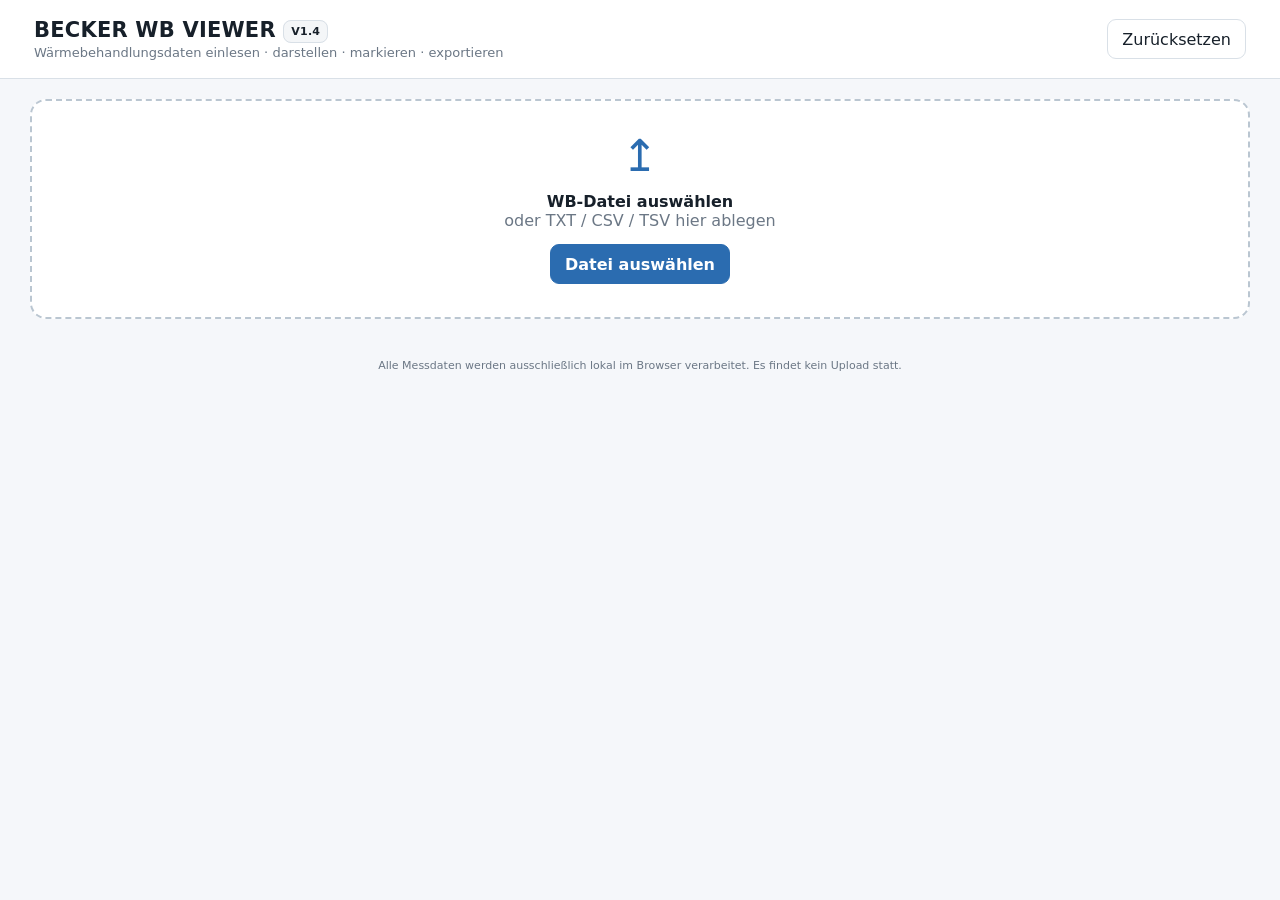
<file: index.html>
<!doctype html>
<html lang="de">
<head>
<meta charset="utf-8">
<meta name="viewport" content="width=device-width, initial-scale=1, viewport-fit=cover">
<meta name="theme-color" content="#f5f7fa">
<title>Becker WB Viewer V1.4</title>
<style>
:root{
  --bg:#f5f7fa;--panel:#fff;--text:#17202a;--muted:#6b7785;--border:#d9e0e7;
  --accent:#2b6cb0;--accent-soft:#eaf2fb;--ok:#227a4b;--warn:#9a6700;--danger:#b8323c;
  --shadow:0 1px 3px rgba(20,30,45,.06)
}
*{box-sizing:border-box}
html,body{margin:0;min-height:100%;font-family:Inter,"Segoe UI",system-ui,-apple-system,sans-serif;color:var(--text);background:var(--bg)}
button,input,select{font:inherit}
button{min-height:40px;padding:8px 14px;border:1px solid var(--border);border-radius:9px;background:#fff;color:var(--text);cursor:pointer}
button:hover{border-color:#aeb9c4}
button.active-pick{background:var(--accent-soft);border-color:var(--accent);color:#174d83;font-weight:700}
.primary{background:var(--accent);border-color:var(--accent);color:white;font-weight:650}
.ghost{background:transparent}
.topbar{display:flex;gap:20px;align-items:center;justify-content:space-between;padding:18px clamp(16px,3vw,34px);background:var(--panel);border-bottom:1px solid var(--border)}
h1{font-size:21px;margin:0 0 3px;letter-spacing:.01em}
h1 span{font-size:11px;padding:4px 7px;border:1px solid var(--border);border-radius:8px;vertical-align:middle;background:#f4f6f8}
h1+p{margin:0;color:var(--muted);font-size:13px}
main{width:min(1500px,100%);margin:0 auto;padding:20px clamp(14px,3vw,30px) 28px}
.dropzone{min-height:220px;border:2px dashed #bac6d1;border-radius:16px;background:var(--panel);display:flex;flex-direction:column;align-items:center;justify-content:center;gap:14px;text-align:center;padding:26px;outline:none}
.dropzone.drag{border-color:var(--accent);background:var(--accent-soft)}
.dropzone span{color:var(--muted)}
.drop-icon{font-size:44px;line-height:1;color:var(--accent)}
.hidden{display:none!important}
.filebar{display:flex;align-items:center;justify-content:space-between;gap:20px;margin-bottom:12px}
.muted{color:var(--muted);font-size:12px}
.card{background:var(--panel);border:1px solid var(--border);border-radius:13px;box-shadow:var(--shadow)}
.setup-grid{display:grid;grid-template-columns:1.1fr 1fr;gap:12px}
.panel{padding:14px 16px}
.panel-head{margin-bottom:12px}
.panel-head h2,.chart-head h2{font-size:15px;margin:0 0 3px}
.panel-head p{font-size:12px;color:var(--muted);margin:0}
.inline-head{display:flex;align-items:flex-start;justify-content:space-between;gap:12px}
.channel-list{display:grid;grid-template-columns:repeat(2,minmax(0,1fr));gap:8px}
.channel-row{display:grid;grid-template-columns:auto 62px minmax(100px,1fr);align-items:center;gap:8px;padding:7px 8px;border:1px solid #e8edf1;border-radius:9px;background:#fbfcfd}
.channel-row .raw{font-size:12px;font-weight:700;color:#52606d}
.channel-row input[type=text]{width:100%;height:36px;border:1px solid var(--border);border-radius:8px;padding:7px 9px;background:#fff}
.form-grid{display:grid;grid-template-columns:repeat(2,minmax(0,1fr));gap:10px 12px}
.form-grid label,.hold-controls label{display:flex;flex-direction:column;gap:5px;font-size:12px;font-weight:650;color:#44505c;min-width:0}
.form-grid .full{grid-column:1/-1;flex-direction:row;align-items:center}
input[type=number],input[type=text],select{height:40px;border:1px solid var(--border);border-radius:8px;padding:7px 9px;background:#fff;color:var(--text);min-width:0}
input[type=checkbox]{width:18px;height:18px;accent-color:var(--accent)}
.checkline{display:flex!important;flex-direction:row!important;gap:7px;align-items:center!important;font-weight:500!important}
.input-unit{display:grid;grid-template-columns:1fr auto;align-items:center;gap:7px}
.input-unit b{font-size:12px;font-weight:600;color:var(--muted)}
.band-panel,.hold-panel{margin-top:12px}
.bands{display:flex;flex-direction:column;gap:7px}
.band-row{display:grid;grid-template-columns:auto minmax(140px,1.25fr) minmax(110px,.75fr) minmax(100px,.65fr) auto;align-items:end;gap:8px;padding:8px;border:1px solid #e8edf1;border-radius:9px;background:#fbfcfd}
.band-row label{display:flex;flex-direction:column;gap:4px;font-size:11px;color:var(--muted)}
.band-row .band-visible{align-self:center}
.band-row .remove-band{min-width:40px;padding:7px 10px;color:var(--danger)}
.hold-controls{display:grid;grid-template-columns:auto 135px 135px minmax(320px,1fr);gap:10px 12px;align-items:end}
.hold-actions{display:flex;gap:7px;flex-wrap:wrap;justify-content:flex-end}
.pick-hint{margin-top:10px;padding:9px 11px;border-radius:8px;background:var(--accent-soft);color:#174d83;font-size:12px;border:1px solid #bdd3ea}
.stats{display:grid;grid-template-columns:repeat(6,minmax(0,1fr));gap:10px;margin:12px 0}
.stat{background:var(--panel);border:1px solid var(--border);border-radius:11px;padding:10px 12px}
.stat .k{font-size:11px;color:var(--muted);margin-bottom:3px}
.stat .v{font-size:17px;font-weight:700}
.chart-card{padding:15px}
.chart-head{display:flex;gap:15px;justify-content:space-between;align-items:flex-start;margin-bottom:8px}
.actions{display:flex;gap:7px;flex-wrap:wrap;justify-content:flex-end}
.chart-wrap{position:relative;width:100%;height:520px;min-height:320px;background:#fff;border:1px solid #edf0f3;border-radius:9px;overflow:hidden}
.chart-wrap.pick-mode{cursor:crosshair;outline:2px solid #b8d4ef;outline-offset:-2px}
#chart{width:100%;height:100%;touch-action:pan-y}
.legend{display:flex;gap:18px;flex-wrap:wrap;justify-content:center;padding:10px 0 0;font-size:12px}
.legend-item{display:flex;align-items:center;gap:6px}
.swatch{width:18px;height:3px;border-radius:2px}
.band-swatch{width:18px;height:8px;border-radius:2px;border:1px solid rgba(0,0,0,.08)}
.tooltip{position:absolute;pointer-events:none;z-index:5;background:rgba(24,31,38,.94);color:#fff;padding:8px 10px;border-radius:8px;font-size:12px;line-height:1.45;box-shadow:0 5px 18px rgba(0,0,0,.18);max-width:280px}
.notice{margin-top:10px;padding:10px 12px;border:1px solid #e6c36a;border-radius:9px;background:#fff7df;color:#745300;font-size:13px}
footer{text-align:center;color:var(--muted);font-size:11px;padding:12px 20px 22px}
@media(max-width:1000px){
  .setup-grid{grid-template-columns:1fr}
  .stats{grid-template-columns:repeat(3,minmax(0,1fr))}
  .hold-controls{grid-template-columns:1fr 1fr 1fr}
  .hold-actions{grid-column:1/-1;justify-content:flex-start}
}
@media(max-width:760px){
  .band-row{grid-template-columns:auto 1fr 1fr}
  .band-row label:nth-of-type(1){grid-column:2/-1}
  .band-row .remove-band{grid-column:3}
  .channel-list{grid-template-columns:1fr}
  .chart-wrap{height:430px}
  .filebar,.chart-head{align-items:stretch;flex-direction:column}
  .actions{justify-content:flex-start}
}
@media(max-width:560px){
  .topbar{align-items:flex-start}.topbar .ghost{display:none}
  main{padding-top:12px}
  .form-grid{grid-template-columns:1fr}
  .stats{grid-template-columns:1fr 1fr}
  .hold-controls{grid-template-columns:1fr 1fr}
  .hold-controls>.checkline,.hold-actions{grid-column:1/-1}
  .chart-wrap{height:360px}
  .actions button{flex:1 1 42%}
}
@media print{
  .topbar button,.dropzone,.setup-grid,.band-panel,.hold-panel,.actions,.filebar button,footer,.notice{display:none!important}
  body{background:#fff}.topbar{border:0;padding:0 0 10px}.topbar h1{font-size:18px}
  main{padding:0;max-width:none}.card{border:0;box-shadow:none}.chart-card{padding:0}
  .chart-wrap{height:620px;border:0}.stats{margin:8px 0}.stat{border:1px solid #ddd}.legend{padding-top:6px}
}

</style>
</head>
<body>

  <header class="topbar">
    <div>
      <h1>BECKER WB VIEWER <span>V1.4</span></h1>
      <p>Wärmebehandlungsdaten einlesen · darstellen · markieren · exportieren</p>
    </div>
    <button id="resetBtn" class="ghost" type="button">Zurücksetzen</button>
  </header>

  <main>
    <section id="dropZone" class="dropzone" tabindex="0" aria-label="Wärmebehandlungsdatei auswählen oder hier ablegen">
      <input id="fileInput" type="file" accept=".txt,.csv,.tsv,text/plain,text/csv" hidden>
      <div class="drop-icon">↥</div>
      <div><strong>WB-Datei auswählen</strong><br><span>oder TXT / CSV / TSV hier ablegen</span></div>
      <button id="pickBtn" type="button" class="primary">Datei auswählen</button>
    </section>

    <section id="workspace" class="hidden">
      <div class="filebar">
        <div><strong id="fileName">–</strong><div id="fileMeta" class="muted">–</div></div>
        <button id="changeBtn" type="button" class="ghost">Andere Datei</button>
      </div>

      <section class="setup-grid">
        <div class="card panel">
          <div class="panel-head">
            <div>
              <h2>Kanäle</h2>
              <p>Messkanäle ein-/ausblenden und frei benennen.</p>
            </div>
          </div>
          <div id="channelChecks" class="channel-list"></div>
        </div>

        <div class="card panel">
          <div class="panel-head">
            <div>
              <h2>Diagramm</h2>
              <p>Startpunkt, Zeitachse und Y-Skalierung.</p>
            </div>
          </div>
          <div class="form-grid">
            <label class="checkline full"><input id="startEnabled" type="checkbox"> Diagramm ab Starttemperatur</label>
            <label><span>Starttemperatur</span><div class="input-unit"><input id="startTemp" type="number" step="0.1" value="400"><b>°C</b></div></label>
            <label><span>Zeitachse</span><select id="timeUnit"><option value="min">Minuten</option><option value="h">Stunden</option></select></label>
            <label><span>Y-Min optional</span><input id="yMin" type="number" step="0.1" placeholder="Automatisch"></label>
            <label><span>Y-Max optional</span><input id="yMax" type="number" step="0.1" placeholder="Automatisch"></label>
          </div>
        </div>
      </section>

      <section class="card panel band-panel">
        <div class="panel-head inline-head">
          <div>
            <h2>Solltemperaturbereiche</h2>
            <p>Sollwert ± Toleranz wird als farbiges Band im Diagramm dargestellt.</p>
          </div>
          <button id="addBandBtn" type="button">+ Bereich</button>
        </div>
        <div id="bands" class="bands"></div>
      </section>

      <section class="card panel hold-panel">
        <div class="panel-head">
          <div>
            <h2>Haltezeit markieren</h2>
            <p>Zeiten beziehen sich auf die aktuell dargestellte Zeitachse nach einem optionalen Starttemperatur-Schnitt.</p>
          </div>
        </div>
        <div class="hold-controls">
          <label class="checkline"><input id="holdEnabled" type="checkbox"> Haltebereich anzeigen</label>
          <label><span>Start [min]</span><input id="holdStart" type="number" min="0" step="0.1" placeholder="z. B. 45"></label>
          <label><span>Ende [min]</span><input id="holdEnd" type="number" min="0" step="0.1" placeholder="z. B. 165"></label>
          <div class="hold-actions">
            <button id="pickHoldStart" type="button">Start im Diagramm setzen</button>
            <button id="pickHoldEnd" type="button">Ende im Diagramm setzen</button>
            <button id="clearHold" type="button" class="ghost">Löschen</button>
          </div>
        </div>
        <div id="pickHint" class="pick-hint hidden" role="status"></div>
      </section>

      <div id="stats" class="stats"></div>

      <section class="chart-card card">
        <div class="chart-head">
          <div><h2>Temperaturverlauf</h2><div id="rangeInfo" class="muted"></div></div>
          <div class="actions">
            <button id="pngBtn" type="button">PNG</button>
            <button id="svgBtn" type="button">SVG</button>
            <button id="csvBtn" type="button">CSV</button>
            <button id="printBtn" type="button">Drucken / PDF</button>
          </div>
        </div>
        <div id="chartWrap" class="chart-wrap">
          <svg id="chart" role="img" aria-label="Temperaturverlauf"></svg>
          <div id="tooltip" class="tooltip hidden"></div>
        </div>
        <div id="legend" class="legend"></div>
      </section>

      <div id="notice" class="notice hidden" role="status"></div>
    </section>
  </main>

  <footer>Alle Messdaten werden ausschließlich lokal im Browser verarbeitet. Es findet kein Upload statt.</footer>

<script>
(function(root){
  'use strict';

  function cleanText(text){
    return String(text || '').replace(/^\uFEFF/, '').replace(/\r\n?/g, '\n');
  }

  function decodeArrayBuffer(buffer){
    const bytes = new Uint8Array(buffer);
    if (bytes.length >= 2 && bytes[0] === 0xFF && bytes[1] === 0xFE) return new TextDecoder('utf-16le').decode(bytes);
    if (bytes.length >= 2 && bytes[0] === 0xFE && bytes[1] === 0xFF) return new TextDecoder('utf-16be').decode(bytes);
    const sample = bytes.slice(0, Math.min(bytes.length, 3000));
    let evenNull=0, oddNull=0;
    for(let i=0;i<sample.length;i++) if(sample[i]===0) (i%2?oddNull++:evenNull++);
    if(oddNull > sample.length*0.12) return new TextDecoder('utf-16le').decode(bytes);
    if(evenNull > sample.length*0.12) return new TextDecoder('utf-16be').decode(bytes);
    return new TextDecoder('utf-8').decode(bytes);
  }

  function num(v){
    if(v === null || v === undefined) return null;
    let s = String(v).trim().replace(/\s/g,'');
    if(!s || /^[-–—]$/.test(s)) return null;
    if(s.includes(',') && !s.includes('.')) s=s.replace(',','.');
    else if(s.includes(',') && s.includes('.')) {
      if(s.lastIndexOf(',') > s.lastIndexOf('.')) s=s.replace(/\./g,'').replace(',','.');
      else s=s.replace(/,/g,'');
    }
    const n=Number(s);
    return Number.isFinite(n)?n:null;
  }

  function normHeader(v){
    return String(v||'').trim().toLowerCase()
      .replace(/[°º]/g,'').replace(/[ä]/g,'a').replace(/[ö]/g,'o').replace(/[ü]/g,'u')
      .replace(/[^a-z0-9]+/g,'');
  }

  function parseDateTime(dateText, timeText){
    let d=String(dateText||'').trim(), t=String(timeText||'').trim().replace(',','.');
    let m=d.match(/^(\d{4})-(\d{1,2})-(\d{1,2})$/);
    if(!m) {
      const g=d.match(/^(\d{1,2})[.\/-](\d{1,2})[.\/-](\d{2,4})$/);
      if(g){ let y=Number(g[3]); if(y<100)y+=2000; m=[g[0],String(y),g[2],g[1]]; }
    }
    const tm=t.match(/^(\d{1,2}):(\d{2})(?::(\d{2})(?:\.(\d+))?)?$/);
    if(!m || !tm) return null;
    const ms = tm[4] ? Math.round(Number('0.'+tm[4])*1000) : 0;
    return new Date(Number(m[1]), Number(m[2])-1, Number(m[3]), Number(tm[1]), Number(tm[2]), Number(tm[3]||0), ms).getTime();
  }

  function fmtTimestamp(ms){
    if(!Number.isFinite(ms)) return '';
    const d=new Date(ms), p=n=>String(n).padStart(2,'0');
    return `${d.getFullYear()}-${p(d.getMonth()+1)}-${p(d.getDate())} ${p(d.getHours())}:${p(d.getMinutes())}:${p(d.getSeconds())}`;
  }

  function finalize(rawRows, channels, meta){
    const rows=[];
    let t0=null;
    for(const r of rawRows){
      let elapsed = Number.isFinite(r.elapsedMin) ? r.elapsedMin : null;
      if(Number.isFinite(r.timeMs)) {
        if(t0===null)t0=r.timeMs;
        elapsed=(r.timeMs-t0)/60000;
      }
      if(!Number.isFinite(elapsed)) continue;
      const out={elapsedMin:elapsed, timestamp:Number.isFinite(r.timeMs)?fmtTimestamp(r.timeMs):(r.timestamp||'')};
      let any=false;
      for(const ch of channels){ const v=num(r[ch]); out[ch]=v; if(v!==null)any=true; }
      if(any) rows.push(out);
    }
    rows.sort((a,b)=>a.elapsedMin-b.elapsedMin);
    if(!rows.length) throw new Error('Keine gültigen Wärmebehandlungs-Messwerte gefunden.');
    const e0=rows[0].elapsedMin;
    rows.forEach(r=>r.elapsedMin-=e0);
    const present=channels.filter(ch=>rows.some(r=>Number.isFinite(r[ch])));
    if(!present.length) throw new Error('Keine Messkanäle mit numerischen Werten gefunden.');
    return {rows, channels:present, meta:Object.assign({points:rows.length},meta||{})};
  }

  function parseMNAT(text){
    const lines=cleanText(text).split('\n');
    let hi=-1;
    for(let i=0;i<Math.min(lines.length,120);i++){
      const s=lines[i]||'';
      if(/MN\/AT/i.test(s) && /\bdate\b/i.test(s) && /\btime\b/i.test(s) &&
         /\b1ch\b/i.test(s) && /\b2ch\b/i.test(s) &&
         /\b3ch\b/i.test(s) && /\b4ch\b/i.test(s)){
        hi=i; break;
      }
    }
    if(hi<0)return null;

    const raw=[]; let skipped=0, interval='', unit='', fixedWidthRows=0, tokenRows=0;
    const dateRe=/^(?:\d{4}-\d{1,2}-\d{1,2}|\d{1,2}[.\/-]\d{1,2}[.\/-]\d{2,4})$/;
    const timeRe=/^\d{1,2}:\d{2}:\d{2}(?:[.,]\d+)?$/;

    for(let i=hi+1;i<lines.length;i++){
      const line=lines[i];
      if(!line || !line.trim())continue;

      let date='',time='',intv='',c1='',c2='',c3='',c4='',u='',recordType='';
      let parsed=false;

      // Standardformat des MN/AT-Loggers: Die komplette Zeile hat feste
      // Positionen. Dadurch bleiben leere CH2/CH3/CH4-Felder erhalten.
      // Das funktioniert für 1, 2, 3 oder 4 tatsächlich belegte Kanäle.
      if(line.length>=63){
        recordType=line.slice(0,4).trim();
        date=line.slice(4,14).trim();
        time=line.slice(15,23).trim();
        intv=line.slice(24,30).trim();
        c1=line.slice(30,38).trim();
        c2=line.slice(38,46).trim();
        c3=line.slice(46,54).trim();
        c4=line.slice(54,62).trim();
        u=line.slice(62).trim();
        if(/^(?:AT|MN)$/i.test(recordType) && dateRe.test(date) && timeRe.test(time)){
          parsed=true; fixedWidthRows++;
        }
      }

      // Fallback für ältere/kompaktere Exporte, in denen alle vier Kanäle
      // als echte Whitespace-Tokens vorhanden sind.
      if(!parsed){
        const parts=line.trim().split(/\s+/);
        if(parts.length===9 && /^(?:AT|MN)$/i.test(parts[0]) && dateRe.test(parts[1]) && timeRe.test(parts[2])){
          [recordType,date,time,intv,c1,c2,c3,c4,u]=parts;
          parsed=true; tokenRows++;
        }
      }

      if(!parsed){skipped++;continue;}
      const ms=parseDateTime(date,time);
      if(!Number.isFinite(ms)){skipped++;continue;}

      raw.push({timeMs:ms,CH1:c1,CH2:c2,CH3:c3,CH4:c4});
      if(!interval && intv)interval=intv;
      if(!unit && u)unit=u;
    }

    if(!raw.length)
      throw new Error('MN/AT-Loggerformat erkannt, aber keine gültigen Messzeilen gefunden.');

    return finalize(raw,['CH1','CH2','CH3','CH4'],{
      format:'MN/AT Logger TXT',interval,unit,skippedRows:skipped,
      parser:fixedWidthRows?'Festbreite':'Whitespace',fixedWidthRows,tokenRows
    });
  }

  function splitCSV(line, sep){
    const out=[]; let s='', q=false;
    for(let i=0;i<line.length;i++){
      const c=line[i];
      if(c==='"'){
        if(q && line[i+1]==='"'){s+='"';i++;} else q=!q;
      } else if(c===sep && !q){out.push(s.trim());s='';} else s+=c;
    }
    out.push(s.trim()); return out;
  }

  function detectDelimiter(lines){
    const candidates=['\t',';',',']; let best=null;
    for(const sep of candidates){
      const counts=lines.slice(0,30).map(l=>splitCSV(l,sep).length).filter(n=>n>1);
      if(!counts.length)continue;
      const freq={}; counts.forEach(n=>freq[n]=(freq[n]||0)+1);
      const mode=Object.entries(freq).sort((a,b)=>b[1]-a[1])[0];
      const score=Number(mode[1])*Number(mode[0]);
      if(!best || score>best.score)best={sep,cols:Number(mode[0]),score};
    }
    return best;
  }

  function channelFromHeader(h){
    const n=normHeader(h); let m=n.match(/^(?:ch|channel|kanal)([1-9]\d*)$/); if(m)return 'CH'+m[1];
    m=n.match(/^([1-9]\d*)ch$/); if(m)return 'CH'+m[1];
    return null;
  }

  function parseDelimited(text){
    const lines=cleanText(text).split('\n').filter(x=>x.trim());
    if(lines.length<2)throw new Error('Zu wenig Datenzeilen.');
    const det=detectDelimiter(lines);
    if(!det)throw new Error('Dateiformat nicht erkannt. Unterstützt werden TXT, CSV und TSV.');
    let headerIndex=0;
    for(let i=0;i<Math.min(lines.length,40);i++){
      const hs=splitCSV(lines[i],det.sep);
      const chs=hs.map(channelFromHeader).filter(Boolean);
      if(chs.length){headerIndex=i;break;}
    }
    const headers=splitCSV(lines[headerIndex],det.sep);
    const normalized=headers.map(normHeader);
    const channelCols=[];
    headers.forEach((h,i)=>{const ch=channelFromHeader(h); if(ch)channelCols.push([i,ch]);});
    if(!channelCols.length)throw new Error('Keine Kanalspalten erkannt (z. B. CH1, CH2 oder 1ch, 2ch).');

    const find=(tests)=>normalized.findIndex(h=>tests.some(t=>typeof t==='string'?h===t:t.test(h)));
    const dateI=find(['date','datum']);
    const timeI=find(['time','uhrzeit']);
    const tsI=find(['timestamp','datetime','zeitstempel']);
    const elapsedMinI=find(['elapsedmin','elapsedminutes','zeitmin','minuten','minutes']);
    const elapsedSecI=find(['elapsedsec','elapsedseconds','zeitsec','sekunden','seconds']);
    const elapsedHourI=find(['elapsedh','elapsedhours','zeith','stunden','hours']);
    const genericTimeI=find([/^time(min|minutes)?$/, /^zeit(min|minutes)?$/]);

    const raw=[]; let skipped=0;
    for(let li=headerIndex+1;li<lines.length;li++){
      const p=splitCSV(lines[li],det.sep);
      if(p.length<Math.max(...channelCols.map(x=>x[0]))+1){skipped++;continue;}
      const r={};
      let ms=null, elapsed=null;
      if(dateI>=0 && timeI>=0)ms=parseDateTime(p[dateI],p[timeI]);
      else if(tsI>=0){
        const v=String(p[tsI]||'').trim();
        const parts=v.split(/[ T]/); if(parts.length>=2)ms=parseDateTime(parts[0],parts[1]);
      }
      if(elapsedMinI>=0)elapsed=num(p[elapsedMinI]);
      else if(elapsedSecI>=0){const v=num(p[elapsedSecI]); elapsed=v===null?null:v/60;}
      else if(elapsedHourI>=0){const v=num(p[elapsedHourI]); elapsed=v===null?null:v*60;}
      else if(genericTimeI>=0 && !Number.isFinite(ms))elapsed=num(p[genericTimeI]);
      if(!Number.isFinite(ms) && !Number.isFinite(elapsed)){
        // Fallback: row number as sample index if an interval can be inferred later is unsafe; skip.
        skipped++;continue;
      }
      if(Number.isFinite(ms))r.timeMs=ms; else r.elapsedMin=elapsed;
      for(const [idx,ch] of channelCols)r[ch]=p[idx];
      raw.push(r);
    }
    if(!raw.length)throw new Error('Keine gültigen Messzeilen mit Zeitinformation gefunden.');
    const sepName=det.sep==='\t'?'Tab':det.sep===';'?'Semikolon':'Komma';
    return finalize(raw,[...new Set(channelCols.map(x=>x[1]))],{format:`Texttabelle (${sepName})`,separator:sepName,skippedRows:skipped});
  }

  function parseText(text, filename){
    const cleaned=cleanText(text);
    return parseMNAT(cleaned) || parseDelimited(cleaned);
  }

  function minMaxDownsample(rows, channels, maxPoints){
    maxPoints=Math.max(200, Number(maxPoints)||1800);
    if(rows.length<=maxPoints)return rows.slice();
    const bucket=Math.max(1,Math.ceil(rows.length/Math.max(1,Math.floor(maxPoints/(channels.length*2+2)))));
    const keep=new Set([0,rows.length-1]);
    for(let start=0;start<rows.length;start+=bucket){
      const end=Math.min(rows.length,start+bucket); keep.add(start); keep.add(end-1);
      for(const ch of channels){
        let minI=-1,maxI=-1,min=Infinity,max=-Infinity;
        for(let i=start;i<end;i++){
          const v=rows[i][ch]; if(!Number.isFinite(v))continue;
          if(v<min){min=v;minI=i;} if(v>max){max=v;maxI=i;}
        }
        if(minI>=0)keep.add(minI); if(maxI>=0)keep.add(maxI);
      }
    }
    return [...keep].sort((a,b)=>a-b).map(i=>rows[i]);
  }
  root.WBParser={decodeArrayBuffer,parseText,parseMNAT,parseDelimited,minMaxDownsample,num};
})(typeof globalThis!=='undefined'?globalThis:window);

</script>
<script>
(function(){
'use strict';

const $=id=>document.getElementById(id);
const els={
  drop:$('dropZone'),file:$('fileInput'),pick:$('pickBtn'),workspace:$('workspace'),
  fileName:$('fileName'),fileMeta:$('fileMeta'),channelChecks:$('channelChecks'),
  startEnabled:$('startEnabled'),startTemp:$('startTemp'),timeUnit:$('timeUnit'),
  yMin:$('yMin'),yMax:$('yMax'),stats:$('stats'),chart:$('chart'),chartWrap:$('chartWrap'),
  legend:$('legend'),tooltip:$('tooltip'),rangeInfo:$('rangeInfo'),notice:$('notice'),
  bands:$('bands'),addBand:$('addBandBtn'),holdEnabled:$('holdEnabled'),
  holdStart:$('holdStart'),holdEnd:$('holdEnd'),pickHoldStart:$('pickHoldStart'),
  pickHoldEnd:$('pickHoldEnd'),clearHold:$('clearHold'),pickHint:$('pickHint')
};

const colors=['#2563eb','#16a34a','#dc2626','#9333ea','#ea580c','#0891b2','#4f46e5','#65a30d'];
const bandColors=[
  {fill:'#dbeafe',stroke:'#60a5fa'},
  {fill:'#dcfce7',stroke:'#4ade80'},
  {fill:'#fef3c7',stroke:'#fbbf24'},
  {fill:'#f3e8ff',stroke:'#c084fc'},
  {fill:'#ffe4e6',stroke:'#fb7185'}
];

let data=null,currentFile=null,renderRows=[],visibleChannels=[],pickMode=null,bandSeq=0;
let aliases={};

function showNotice(msg,kind='warn'){
  if(!msg){els.notice.classList.add('hidden');return;}
  els.notice.textContent=msg; els.notice.classList.remove('hidden');
  els.notice.style.borderColor=kind==='error'?'#e2a1a7':'#e6c36a';
  els.notice.style.background=kind==='error'?'#fff0f1':'#fff7df';
  els.notice.style.color=kind==='error'?'#8c2430':'#745300';
}
function fmt(n,d=1){return Number.isFinite(n)?n.toLocaleString('de-DE',{minimumFractionDigits:d,maximumFractionDigits:d}):'–'}
function escapeHtml(s){return String(s).replace(/[&<>"']/g,c=>({'&':'&amp;','<':'&lt;','>':'&gt;','"':'&quot;',"'":'&#39;'}[c]));}
function numValue(input){
  if(input.value.trim()==='') return null;
  const n=Number(String(input.value).replace(',','.'));
  return Number.isFinite(n)?n:null;
}
function channelLabel(ch){return (aliases[ch]||ch).trim()||ch;}

function readFileBuffer(file){
  if(file && typeof file.arrayBuffer==='function'){
    return file.arrayBuffer().catch(()=>new Promise((resolve,reject)=>{
      const fr=new FileReader();
      fr.onload=()=>resolve(fr.result);
      fr.onerror=()=>reject(fr.error||new Error('Datei konnte nicht gelesen werden.'));
      fr.readAsArrayBuffer(file);
    }));
  }
  return new Promise((resolve,reject)=>{
    const fr=new FileReader();
    fr.onload=()=>resolve(fr.result);
    fr.onerror=()=>reject(fr.error||new Error('Datei konnte nicht gelesen werden.'));
    fr.readAsArrayBuffer(file);
  });
}

async function loadFile(file){
  showNotice('');
  try{
    if(!file)throw new Error('Keine Datei ausgewählt.');
    const buffer=await readFileBuffer(file);
    if(!buffer || !buffer.byteLength)throw new Error('Die Datei ist leer oder konnte nicht gelesen werden.');

    const text=WBParser.decodeArrayBuffer(buffer);
    const parsed=WBParser.parseText(text,file.name);

    data=parsed; currentFile=file; aliases={};
    parsed.channels.forEach(ch=>aliases[ch]=ch);
    els.fileName.textContent=file.name;
    const dur=parsed.rows.length?parsed.rows[parsed.rows.length-1].elapsedMin:0;
    els.fileMeta.textContent=`${parsed.meta.format || 'Text'} · ${parsed.rows.length.toLocaleString('de-DE')} Punkte · ${fmt(dur/60,2)} h${parsed.meta.interval?' · '+parsed.meta.interval:''}${parsed.meta.unit?' · '+parsed.meta.unit:''}`;
    buildChannels();
    els.drop.classList.add('hidden'); els.workspace.classList.remove('hidden');
    render();

    const info=[];
    if(parsed.channels.length<4 && /MN\/AT/i.test(parsed.meta.format||''))
      info.push(`Aktive Kanäle: ${parsed.channels.join(', ')}.`);
    if(parsed.meta.skippedRows)
      info.push(`${parsed.meta.skippedRows} Zeile(n) wurden übersprungen.`);
    showNotice(info.join(' '));
  }catch(err){
    console.error(err);
    showNotice(`Datei konnte nicht geladen werden: ${err && err.message ? err.message : String(err)}`,'error');
  }
}

function buildChannels(){
  els.channelChecks.innerHTML='';
  data.channels.forEach(ch=>{
    const row=document.createElement('div'); row.className='channel-row';
    const check=document.createElement('input'); check.type='checkbox'; check.checked=true; check.value=ch; check.setAttribute('aria-label',`${ch} anzeigen`);
    const raw=document.createElement('span'); raw.className='raw'; raw.textContent=ch;
    const name=document.createElement('input'); name.type='text'; name.value=aliases[ch]; name.placeholder=`Name für ${ch}`; name.setAttribute('aria-label',`${ch} benennen`);
    check.addEventListener('change',render);
    name.addEventListener('input',()=>{aliases[ch]=name.value||ch;render();});
    row.append(check,raw,name); els.channelChecks.appendChild(row);
  });
}

function selectedChannels(){
  return [...els.channelChecks.querySelectorAll('.channel-row input[type=checkbox]:checked')].map(x=>x.value);
}

function addBand(config={}){
  if(els.bands.children.length>=5){showNotice('Maximal 5 Solltemperaturbereiche sind vorgesehen.');return;}
  bandSeq++;
  const row=document.createElement('div'); row.className='band-row'; row.dataset.bandId=String(bandSeq);
  row.innerHTML=`
    <input class="band-visible" type="checkbox" checked aria-label="Sollbereich anzeigen">
    <label>Name<input class="band-name" type="text" value="${escapeHtml(config.name||`Sollbereich ${bandSeq}`)}"></label>
    <label>Soll [°C]<input class="band-target" type="number" step="0.1" value="${Number.isFinite(config.target)?config.target:''}" placeholder="z. B. 520"></label>
    <label>± [°C]<input class="band-tol" type="number" min="0" step="0.1" value="${Number.isFinite(config.tol)?config.tol:''}" placeholder="z. B. 5"></label>
    <button class="remove-band ghost" type="button" aria-label="Sollbereich entfernen">×</button>`;
  row.querySelectorAll('input').forEach(inp=>inp.addEventListener(inp.type==='checkbox'?'change':'input',render));
  row.querySelector('.remove-band').addEventListener('click',()=>{row.remove();render();});
  els.bands.appendChild(row);
}

function getBands(){
  return [...els.bands.querySelectorAll('.band-row')].map((row,i)=>{
    const target=numValue(row.querySelector('.band-target'));
    const tol=numValue(row.querySelector('.band-tol'));
    return {
      visible:row.querySelector('.band-visible').checked,
      name:row.querySelector('.band-name').value.trim()||`Sollbereich ${i+1}`,
      target,tol:tol===null?null:Math.abs(tol), color:bandColors[i%bandColors.length]
    };
  }).filter(b=>b.visible && Number.isFinite(b.target) && Number.isFinite(b.tol));
}

function holdConfig(){
  const start=numValue(els.holdStart), end=numValue(els.holdEnd);
  return {
    enabled:els.holdEnabled.checked && Number.isFinite(start) && Number.isFinite(end) && end>start,
    start,end
  };
}

function viewRows(){
  if(!data)return [];
  visibleChannels=selectedChannels();
  let rows=data.rows, startIndex=0;
  if(els.startEnabled.checked && visibleChannels.length){
    const t=Number(els.startTemp.value);
    if(Number.isFinite(t)){
      const idx=rows.findIndex(r=>visibleChannels.some(ch=>Number.isFinite(r[ch])&&r[ch]>=t));
      if(idx>=0)startIndex=idx;
      else showNotice(`Die Starttemperatur ${fmt(t,1)} °C wird von den gewählten Kanälen nicht erreicht.`);
    }
  }
  const base=rows[startIndex]?.elapsedMin||0;
  return rows.slice(startIndex).map(r=>Object.assign({},r,{elapsedMin:r.elapsedMin-base}));
}

function render(){
  if(!data)return;
  showNotice('');
  const rows=viewRows(); renderRows=rows;
  renderStats(rows); renderChart(rows);
}

function renderStats(rows){
  const duration=rows.length?rows[rows.length-1].elapsedMin:0;
  const cards=[
    ['Messpunkte',rows.length.toLocaleString('de-DE')],
    ['Dauer',els.timeUnit.value==='h'?`${fmt(duration/60,2)} h`:`${fmt(duration,1)} min`]
  ];
  const hold=holdConfig();
  if(hold.enabled) cards.push(['Haltezeit',`${fmt(hold.end-hold.start,1)} min`]);
  for(const ch of visibleChannels.slice(0,3)){
    const vals=rows.map(r=>r[ch]).filter(Number.isFinite); if(!vals.length)continue;
    cards.push([channelLabel(ch),`${fmt(Math.min(...vals),1)} – ${fmt(Math.max(...vals),1)} °C`]);
  }
  els.stats.innerHTML=cards.slice(0,6).map(c=>`<div class="stat"><div class="k">${escapeHtml(c[0])}</div><div class="v">${escapeHtml(c[1])}</div></div>`).join('');
}

function niceStep(range,target=6){
  if(!(range>0))return 1;
  const rough=range/target, pow=Math.pow(10,Math.floor(Math.log10(rough))), n=rough/pow;
  return (n<1.5?1:n<3?2:n<7?5:10)*pow;
}

function renderChart(rows){
  const w=Math.max(320,els.chartWrap.clientWidth), h=Math.max(280,els.chartWrap.clientHeight), m={l:68,r:24,t:30,b:52};
  els.chart.setAttribute('viewBox',`0 0 ${w} ${h}`);

  if(!rows.length || !visibleChannels.length){
    els.chart.innerHTML='<text x="50%" y="50%" text-anchor="middle" fill="#6b7785">Bitte mindestens einen Kanal auswählen.</text>';
    els.legend.innerHTML=''; return;
  }

  const ds=WBParser.minMaxDownsample(rows,visibleChannels,2200);
  const unit=els.timeUnit.value, factor=unit==='h'?1/60:1;
  const xMax=Math.max(1e-9,rows[rows.length-1].elapsedMin*factor);

  const vals=[];
  for(const r of rows) for(const ch of visibleChannels) if(Number.isFinite(r[ch])) vals.push(r[ch]);
  const bands=getBands();
  for(const b of bands){vals.push(b.target-b.tol,b.target+b.tol);}

  let y0=numValue(els.yMin), y1=numValue(els.yMax);
  if(!Number.isFinite(y0))y0=Math.min(...vals);
  if(!Number.isFinite(y1))y1=Math.max(...vals);
  if(y1<=y0)y1=y0+1;
  if(numValue(els.yMin)===null || numValue(els.yMax)===null){
    const pad=Math.max(1,(y1-y0)*.06);
    if(numValue(els.yMin)===null)y0-=pad;
    if(numValue(els.yMax)===null)y1+=pad;
  }

  const px=x=>m.l+(x/xMax)*(w-m.l-m.r);
  const py=y=>m.t+(1-(y-y0)/(y1-y0))*(h-m.t-m.b);
  const xStep=niceStep(xMax,7), yStep=niceStep(y1-y0,6);
  const parts=[`<rect x="0" y="0" width="${w}" height="${h}" fill="#fff"/>`];

  // Sollbereiche hinter Messkurven
  for(const b of bands){
    const low=b.target-b.tol, high=b.target+b.tol;
    const yy1=py(Math.min(y1,high)), yy2=py(Math.max(y0,low));
    const top=Math.min(yy1,yy2), height=Math.abs(yy2-yy1);
    if(height>0 && high>=y0 && low<=y1){
      parts.push(`<rect x="${m.l}" y="${top}" width="${w-m.l-m.r}" height="${height}" fill="${b.color.fill}" opacity="0.58"/>`);
      const sy=py(b.target);
      if(sy>=m.t && sy<=h-m.b) parts.push(`<line x1="${m.l}" y1="${sy}" x2="${w-m.r}" y2="${sy}" stroke="${b.color.stroke}" stroke-width="1" stroke-dasharray="5 4"/>`);
    }
  }

  // Haltezeitbereich
  const hold=holdConfig();
  if(hold.enabled){
    const sx=Math.max(m.l,Math.min(w-m.r,px(hold.start*factor)));
    const ex=Math.max(m.l,Math.min(w-m.r,px(hold.end*factor)));
    if(ex>m.l && sx<w-m.r){
      parts.push(`<rect x="${Math.min(sx,ex)}" y="${m.t}" width="${Math.abs(ex-sx)}" height="${h-m.t-m.b}" fill="#64748b" opacity="0.07"/>`);
      parts.push(`<line x1="${sx}" y1="${m.t}" x2="${sx}" y2="${h-m.b}" stroke="#475569" stroke-width="1.3" stroke-dasharray="5 4"/>`);
      parts.push(`<line x1="${ex}" y1="${m.t}" x2="${ex}" y2="${h-m.b}" stroke="#475569" stroke-width="1.3" stroke-dasharray="5 4"/>`);
      parts.push(`<text x="${Math.min(w-m.r-4,sx+4)}" y="${m.t+14}" font-size="10" fill="#475569">Haltezeit Start</text>`);
      parts.push(`<text x="${Math.max(m.l+4,ex-4)}" y="${m.t+14}" text-anchor="end" font-size="10" fill="#475569">Ende · ${fmt(hold.end-hold.start,1)} min</text>`);
    }
  }

  for(let y=Math.ceil(y0/yStep)*yStep;y<=y1+1e-9;y+=yStep){
    const yy=py(y);
    parts.push(`<line x1="${m.l}" y1="${yy}" x2="${w-m.r}" y2="${yy}" stroke="#e6ebef"/>`);
    parts.push(`<text x="${m.l-10}" y="${yy+4}" text-anchor="end" font-size="11" fill="#66727e">${fmt(y,Math.abs(yStep)<1?1:0)}</text>`);
  }
  for(let x=0;x<=xMax+1e-9;x+=xStep){
    const xx=px(x);
    parts.push(`<line x1="${xx}" y1="${m.t}" x2="${xx}" y2="${h-m.b}" stroke="#eef1f4"/>`);
    parts.push(`<text x="${xx}" y="${h-m.b+20}" text-anchor="middle" font-size="11" fill="#66727e">${fmt(x,xStep<1?1:0)}</text>`);
  }

  parts.push(`<line x1="${m.l}" y1="${h-m.b}" x2="${w-m.r}" y2="${h-m.b}" stroke="#77838f"/>`);
  parts.push(`<line x1="${m.l}" y1="${m.t}" x2="${m.l}" y2="${h-m.b}" stroke="#77838f"/>`);
  parts.push(`<text x="${(m.l+w-m.r)/2}" y="${h-12}" text-anchor="middle" font-size="12" fill="#44505c">Zeit [${unit==='h'?'h':'min'}]</text>`);
  parts.push(`<text transform="translate(17 ${(m.t+h-m.b)/2}) rotate(-90)" text-anchor="middle" font-size="12" fill="#44505c">Temperatur [°C]</text>`);

  visibleChannels.forEach((ch,ci)=>{
    let d='',started=false;
    for(const r of ds){
      const v=r[ch]; if(!Number.isFinite(v))continue;
      const x=px(r.elapsedMin*factor), y=py(v);
      d+=(started?' L ':'M ')+x.toFixed(2)+' '+y.toFixed(2); started=true;
    }
    parts.push(`<path d="${d}" fill="none" stroke="${colors[ci%colors.length]}" stroke-width="1.7" vector-effect="non-scaling-stroke"/>`);
  });

  parts.push(`<line id="crosshair" x1="0" x2="0" y1="${m.t}" y2="${h-m.b}" stroke="#66727e" stroke-width="1" stroke-dasharray="4 4" visibility="hidden"/>`);
  els.chart.innerHTML=parts.join('');
  els.chart.dataset.plot=JSON.stringify({w,h,m,xMax,y0,y1,factor});

  els.rangeInfo.textContent=`${fmt(rows[rows.length-1].elapsedMin,1)} min · ${visibleChannels.map(channelLabel).join(', ')}`;

  const channelLegend=visibleChannels.map((ch,i)=>`<span class="legend-item"><span class="swatch" style="background:${colors[i%colors.length]}"></span>${escapeHtml(channelLabel(ch))}</span>`);
  const bandLegend=bands.map((b,i)=>`<span class="legend-item"><span class="band-swatch" style="background:${b.color.fill};border-color:${b.color.stroke}"></span>${escapeHtml(b.name)} ${fmt(b.target,1)} ± ${fmt(b.tol,1)} °C</span>`);
  els.legend.innerHTML=[...channelLegend,...bandLegend].join('');
}

function nearestRow(xValue){
  if(!renderRows.length)return null;
  let lo=0,hi=renderRows.length-1;
  while(lo<hi){const mid=(lo+hi)>>1;if(renderRows[mid].elapsedMin<xValue)lo=mid+1;else hi=mid;}
  const a=renderRows[Math.max(0,lo-1)],b=renderRows[lo];
  return !a?b:!b?a:(Math.abs(a.elapsedMin-xValue)<=Math.abs(b.elapsedMin-xValue)?a:b);
}

function pointerData(ev){
  if(!renderRows.length)return null;
  const p=JSON.parse(els.chart.dataset.plot||'null'); if(!p)return null;
  const rect=els.chart.getBoundingClientRect();
  const x=(ev.clientX-rect.left)/rect.width*p.w;
  if(x<p.m.l||x>p.w-p.m.r)return null;
  const xv=(x-p.m.l)/(p.w-p.m.l-p.m.r)*p.xMax;
  const min=xv/p.factor;
  const row=nearestRow(min); if(!row)return null;
  const sx=p.m.l+(row.elapsedMin*p.factor/p.xMax)*(p.w-p.m.l-p.m.r);
  return {p,rect,row,sx};
}

function chartPointer(ev){
  const d=pointerData(ev);
  if(!d){els.tooltip.classList.add('hidden');return;}
  const {p,rect,row,sx}=d;
  const cross=els.chart.querySelector('#crosshair');
  if(cross){cross.setAttribute('x1',sx);cross.setAttribute('x2',sx);cross.setAttribute('visibility','visible');}
  const t=els.timeUnit.value==='h'?`${fmt(row.elapsedMin/60,3)} h`:`${fmt(row.elapsedMin,2)} min`;
  els.tooltip.innerHTML=`<strong>${t}</strong>${row.timestamp?`<br>${escapeHtml(row.timestamp)}`:''}`+
    visibleChannels.map(ch=>`<br>${escapeHtml(channelLabel(ch))}: <strong>${fmt(row[ch],1)} °C</strong>`).join('');
  els.tooltip.classList.remove('hidden');
  const left=Math.min(rect.width-els.tooltip.offsetWidth-8,Math.max(8,(sx/p.w)*rect.width+10));
  els.tooltip.style.left=left+'px'; els.tooltip.style.top='10px';
}

function setPickMode(mode){
  pickMode=pickMode===mode?null:mode;
  els.pickHoldStart.classList.toggle('active-pick',pickMode==='start');
  els.pickHoldEnd.classList.toggle('active-pick',pickMode==='end');
  els.chartWrap.classList.toggle('pick-mode',!!pickMode);
  if(pickMode){
    els.pickHint.textContent=pickMode==='start'?'Jetzt im Diagramm auf den gewünschten Start der Haltezeit klicken.':'Jetzt im Diagramm auf das gewünschte Ende der Haltezeit klicken.';
    els.pickHint.classList.remove('hidden');
  }else els.pickHint.classList.add('hidden');
}

function chartClick(ev){
  if(!pickMode)return;
  const d=pointerData(ev); if(!d)return;
  const v=d.row.elapsedMin;
  if(pickMode==='start')els.holdStart.value=v.toFixed(2);
  else els.holdEnd.value=v.toFixed(2);
  els.holdEnabled.checked=true;
  setPickMode(null);
  render();
}

function download(blob,name){
  const a=document.createElement('a'); a.href=URL.createObjectURL(blob); a.download=name;
  document.body.appendChild(a); a.click();
  setTimeout(()=>{URL.revokeObjectURL(a.href);a.remove()},100);
}
function baseName(){return (currentFile?.name||'WB_Diagramm').replace(/\.[^.]+$/,'')}
function svgBlob(){
  const clone=els.chart.cloneNode(true);
  const c=clone.querySelector('#crosshair'); if(c)c.setAttribute('visibility','hidden');
  const xml=`<svg xmlns="http://www.w3.org/2000/svg" viewBox="${clone.getAttribute('viewBox')}" width="1600" height="900">${clone.innerHTML}</svg>`;
  return new Blob([xml],{type:'image/svg+xml;charset=utf-8'});
}
function exportCSV(){
  const cols=['Zeitstempel','Zeit_min',...visibleChannels.map(ch=>channelLabel(ch))], lines=[cols.join(';')];
  for(const r of renderRows){
    lines.push([r.timestamp||'',r.elapsedMin.toFixed(5).replace('.',','),...visibleChannels.map(ch=>Number.isFinite(r[ch])?String(r[ch]).replace('.',','):'')].join(';'));
  }
  download(new Blob(['\uFEFF'+lines.join('\r\n')],{type:'text/csv;charset=utf-8'}),baseName()+'_Diagrammdaten.csv');
}

// Datei
els.pick.addEventListener('click',()=>els.file.click());
$('changeBtn').addEventListener('click',()=>els.file.click());
els.file.addEventListener('change',()=>{if(els.file.files[0])loadFile(els.file.files[0])});
['dragenter','dragover'].forEach(n=>els.drop.addEventListener(n,e=>{e.preventDefault();els.drop.classList.add('drag')}));
['dragleave','drop'].forEach(n=>els.drop.addEventListener(n,e=>{e.preventDefault();els.drop.classList.remove('drag')}));
els.drop.addEventListener('drop',e=>{const f=e.dataTransfer.files[0];if(f)loadFile(f)});
els.drop.addEventListener('keydown',e=>{if(e.key==='Enter'||e.key===' '){e.preventDefault();els.file.click()}});

// Darstellung
[els.startEnabled,els.startTemp,els.timeUnit,els.yMin,els.yMax,els.holdEnabled,els.holdStart,els.holdEnd].forEach(x=>{
  x.addEventListener(x.tagName==='SELECT'?'change':'input',render);
});
els.addBand.addEventListener('click',()=>{addBand();render();});
els.pickHoldStart.addEventListener('click',()=>setPickMode('start'));
els.pickHoldEnd.addEventListener('click',()=>setPickMode('end'));
els.clearHold.addEventListener('click',()=>{
  els.holdStart.value=''; els.holdEnd.value=''; els.holdEnabled.checked=false; setPickMode(null); render();
});

// Export
$('resetBtn').addEventListener('click',()=>location.reload());
$('pngBtn').addEventListener('click',()=>{
  const blob=svgBlob(),url=URL.createObjectURL(blob),img=new Image();
  img.onload=()=>{
    const c=document.createElement('canvas');c.width=1800;c.height=1000;
    const ctx=c.getContext('2d');ctx.fillStyle='#fff';ctx.fillRect(0,0,c.width,c.height);ctx.drawImage(img,0,0,c.width,c.height);
    URL.revokeObjectURL(url);c.toBlob(b=>download(b,baseName()+'_Diagramm.png'),'image/png');
  };
  img.src=url;
});
$('svgBtn').addEventListener('click',()=>download(svgBlob(),baseName()+'_Diagramm.svg'));
$('csvBtn').addEventListener('click',exportCSV);
$('printBtn').addEventListener('click',()=>window.print());

// Diagramm
els.chart.addEventListener('pointermove',chartPointer);
els.chart.addEventListener('pointerdown',ev=>{chartPointer(ev);chartClick(ev);});
els.chart.addEventListener('pointerleave',()=>{
  els.tooltip.classList.add('hidden');
  const c=els.chart.querySelector('#crosshair'); if(c)c.setAttribute('visibility','hidden');
});
if(typeof ResizeObserver!=='undefined'){
  new ResizeObserver(()=>{if(data)renderChart(renderRows)}).observe(els.chartWrap);
}else{
  window.addEventListener('resize',()=>{if(data)renderChart(renderRows)});
}

// Ein leerer Sollbereich als Startpunkt
addBand();

})();
</script>
</body>
</html>
</file>
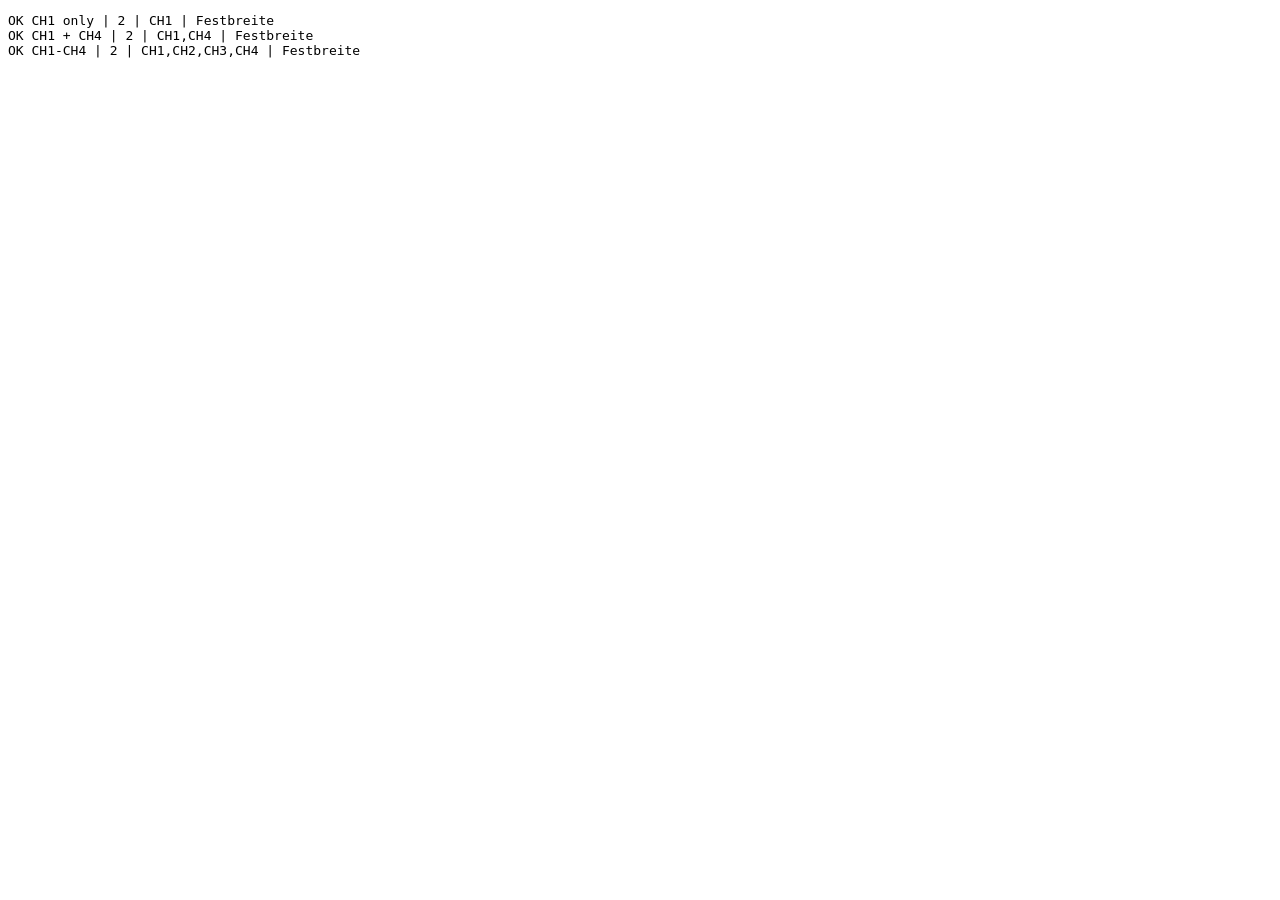
<file: _browser_test.html>
<!doctype html><meta charset="utf-8"><title>WB Viewer V1.4 Parser Test</title><pre id="o">START</pre>
<script>

(function(root){
  'use strict';

  function cleanText(text){
    return String(text || '').replace(/^\uFEFF/, '').replace(/\r\n?/g, '\n');
  }

  function decodeArrayBuffer(buffer){
    const bytes = new Uint8Array(buffer);
    if (bytes.length >= 2 && bytes[0] === 0xFF && bytes[1] === 0xFE) return new TextDecoder('utf-16le').decode(bytes);
    if (bytes.length >= 2 && bytes[0] === 0xFE && bytes[1] === 0xFF) return new TextDecoder('utf-16be').decode(bytes);
    const sample = bytes.slice(0, Math.min(bytes.length, 3000));
    let evenNull=0, oddNull=0;
    for(let i=0;i<sample.length;i++) if(sample[i]===0) (i%2?oddNull++:evenNull++);
    if(oddNull > sample.length*0.12) return new TextDecoder('utf-16le').decode(bytes);
    if(evenNull > sample.length*0.12) return new TextDecoder('utf-16be').decode(bytes);
    return new TextDecoder('utf-8').decode(bytes);
  }

  function num(v){
    if(v === null || v === undefined) return null;
    let s = String(v).trim().replace(/\s/g,'');
    if(!s || /^[-–—]$/.test(s)) return null;
    if(s.includes(',') && !s.includes('.')) s=s.replace(',','.');
    else if(s.includes(',') && s.includes('.')) {
      if(s.lastIndexOf(',') > s.lastIndexOf('.')) s=s.replace(/\./g,'').replace(',','.');
      else s=s.replace(/,/g,'');
    }
    const n=Number(s);
    return Number.isFinite(n)?n:null;
  }

  function normHeader(v){
    return String(v||'').trim().toLowerCase()
      .replace(/[°º]/g,'').replace(/[ä]/g,'a').replace(/[ö]/g,'o').replace(/[ü]/g,'u')
      .replace(/[^a-z0-9]+/g,'');
  }

  function parseDateTime(dateText, timeText){
    let d=String(dateText||'').trim(), t=String(timeText||'').trim().replace(',','.');
    let m=d.match(/^(\d{4})-(\d{1,2})-(\d{1,2})$/);
    if(!m) {
      const g=d.match(/^(\d{1,2})[.\/-](\d{1,2})[.\/-](\d{2,4})$/);
      if(g){ let y=Number(g[3]); if(y<100)y+=2000; m=[g[0],String(y),g[2],g[1]]; }
    }
    const tm=t.match(/^(\d{1,2}):(\d{2})(?::(\d{2})(?:\.(\d+))?)?$/);
    if(!m || !tm) return null;
    const ms = tm[4] ? Math.round(Number('0.'+tm[4])*1000) : 0;
    return new Date(Number(m[1]), Number(m[2])-1, Number(m[3]), Number(tm[1]), Number(tm[2]), Number(tm[3]||0), ms).getTime();
  }

  function fmtTimestamp(ms){
    if(!Number.isFinite(ms)) return '';
    const d=new Date(ms), p=n=>String(n).padStart(2,'0');
    return `${d.getFullYear()}-${p(d.getMonth()+1)}-${p(d.getDate())} ${p(d.getHours())}:${p(d.getMinutes())}:${p(d.getSeconds())}`;
  }

  function finalize(rawRows, channels, meta){
    const rows=[];
    let t0=null;
    for(const r of rawRows){
      let elapsed = Number.isFinite(r.elapsedMin) ? r.elapsedMin : null;
      if(Number.isFinite(r.timeMs)) {
        if(t0===null)t0=r.timeMs;
        elapsed=(r.timeMs-t0)/60000;
      }
      if(!Number.isFinite(elapsed)) continue;
      const out={elapsedMin:elapsed, timestamp:Number.isFinite(r.timeMs)?fmtTimestamp(r.timeMs):(r.timestamp||'')};
      let any=false;
      for(const ch of channels){ const v=num(r[ch]); out[ch]=v; if(v!==null)any=true; }
      if(any) rows.push(out);
    }
    rows.sort((a,b)=>a.elapsedMin-b.elapsedMin);
    if(!rows.length) throw new Error('Keine gültigen Wärmebehandlungs-Messwerte gefunden.');
    const e0=rows[0].elapsedMin;
    rows.forEach(r=>r.elapsedMin-=e0);
    const present=channels.filter(ch=>rows.some(r=>Number.isFinite(r[ch])));
    if(!present.length) throw new Error('Keine Messkanäle mit numerischen Werten gefunden.');
    return {rows, channels:present, meta:Object.assign({points:rows.length},meta||{})};
  }

  function parseMNAT(text){
    const lines=cleanText(text).split('\n');
    let hi=-1;
    for(let i=0;i<Math.min(lines.length,120);i++){
      const s=lines[i]||'';
      if(/MN\/AT/i.test(s) && /\bdate\b/i.test(s) && /\btime\b/i.test(s) &&
         /\b1ch\b/i.test(s) && /\b2ch\b/i.test(s) &&
         /\b3ch\b/i.test(s) && /\b4ch\b/i.test(s)){
        hi=i; break;
      }
    }
    if(hi<0)return null;

    const raw=[]; let skipped=0, interval='', unit='', fixedWidthRows=0, tokenRows=0;
    const dateRe=/^(?:\d{4}-\d{1,2}-\d{1,2}|\d{1,2}[.\/-]\d{1,2}[.\/-]\d{2,4})$/;
    const timeRe=/^\d{1,2}:\d{2}:\d{2}(?:[.,]\d+)?$/;

    for(let i=hi+1;i<lines.length;i++){
      const line=lines[i];
      if(!line || !line.trim())continue;

      let date='',time='',intv='',c1='',c2='',c3='',c4='',u='',recordType='';
      let parsed=false;

      // Standardformat des MN/AT-Loggers: Die komplette Zeile hat feste
      // Positionen. Dadurch bleiben leere CH2/CH3/CH4-Felder erhalten.
      // Das funktioniert für 1, 2, 3 oder 4 tatsächlich belegte Kanäle.
      if(line.length>=63){
        recordType=line.slice(0,4).trim();
        date=line.slice(4,14).trim();
        time=line.slice(15,23).trim();
        intv=line.slice(24,30).trim();
        c1=line.slice(30,38).trim();
        c2=line.slice(38,46).trim();
        c3=line.slice(46,54).trim();
        c4=line.slice(54,62).trim();
        u=line.slice(62).trim();
        if(/^(?:AT|MN)$/i.test(recordType) && dateRe.test(date) && timeRe.test(time)){
          parsed=true; fixedWidthRows++;
        }
      }

      // Fallback für ältere/kompaktere Exporte, in denen alle vier Kanäle
      // als echte Whitespace-Tokens vorhanden sind.
      if(!parsed){
        const parts=line.trim().split(/\s+/);
        if(parts.length===9 && /^(?:AT|MN)$/i.test(parts[0]) && dateRe.test(parts[1]) && timeRe.test(parts[2])){
          [recordType,date,time,intv,c1,c2,c3,c4,u]=parts;
          parsed=true; tokenRows++;
        }
      }

      if(!parsed){skipped++;continue;}
      const ms=parseDateTime(date,time);
      if(!Number.isFinite(ms)){skipped++;continue;}

      raw.push({timeMs:ms,CH1:c1,CH2:c2,CH3:c3,CH4:c4});
      if(!interval && intv)interval=intv;
      if(!unit && u)unit=u;
    }

    if(!raw.length)
      throw new Error('MN/AT-Loggerformat erkannt, aber keine gültigen Messzeilen gefunden.');

    return finalize(raw,['CH1','CH2','CH3','CH4'],{
      format:'MN/AT Logger TXT',interval,unit,skippedRows:skipped,
      parser:fixedWidthRows?'Festbreite':'Whitespace',fixedWidthRows,tokenRows
    });
  }

  function splitCSV(line, sep){
    const out=[]; let s='', q=false;
    for(let i=0;i<line.length;i++){
      const c=line[i];
      if(c==='"'){
        if(q && line[i+1]==='"'){s+='"';i++;} else q=!q;
      } else if(c===sep && !q){out.push(s.trim());s='';} else s+=c;
    }
    out.push(s.trim()); return out;
  }

  function detectDelimiter(lines){
    const candidates=['\t',';',',']; let best=null;
    for(const sep of candidates){
      const counts=lines.slice(0,30).map(l=>splitCSV(l,sep).length).filter(n=>n>1);
      if(!counts.length)continue;
      const freq={}; counts.forEach(n=>freq[n]=(freq[n]||0)+1);
      const mode=Object.entries(freq).sort((a,b)=>b[1]-a[1])[0];
      const score=Number(mode[1])*Number(mode[0]);
      if(!best || score>best.score)best={sep,cols:Number(mode[0]),score};
    }
    return best;
  }

  function channelFromHeader(h){
    const n=normHeader(h); let m=n.match(/^(?:ch|channel|kanal)([1-9]\d*)$/); if(m)return 'CH'+m[1];
    m=n.match(/^([1-9]\d*)ch$/); if(m)return 'CH'+m[1];
    return null;
  }

  function parseDelimited(text){
    const lines=cleanText(text).split('\n').filter(x=>x.trim());
    if(lines.length<2)throw new Error('Zu wenig Datenzeilen.');
    const det=detectDelimiter(lines);
    if(!det)throw new Error('Dateiformat nicht erkannt. Unterstützt werden TXT, CSV und TSV.');
    let headerIndex=0;
    for(let i=0;i<Math.min(lines.length,40);i++){
      const hs=splitCSV(lines[i],det.sep);
      const chs=hs.map(channelFromHeader).filter(Boolean);
      if(chs.length){headerIndex=i;break;}
    }
    const headers=splitCSV(lines[headerIndex],det.sep);
    const normalized=headers.map(normHeader);
    const channelCols=[];
    headers.forEach((h,i)=>{const ch=channelFromHeader(h); if(ch)channelCols.push([i,ch]);});
    if(!channelCols.length)throw new Error('Keine Kanalspalten erkannt (z. B. CH1, CH2 oder 1ch, 2ch).');

    const find=(tests)=>normalized.findIndex(h=>tests.some(t=>typeof t==='string'?h===t:t.test(h)));
    const dateI=find(['date','datum']);
    const timeI=find(['time','uhrzeit']);
    const tsI=find(['timestamp','datetime','zeitstempel']);
    const elapsedMinI=find(['elapsedmin','elapsedminutes','zeitmin','minuten','minutes']);
    const elapsedSecI=find(['elapsedsec','elapsedseconds','zeitsec','sekunden','seconds']);
    const elapsedHourI=find(['elapsedh','elapsedhours','zeith','stunden','hours']);
    const genericTimeI=find([/^time(min|minutes)?$/, /^zeit(min|minutes)?$/]);

    const raw=[]; let skipped=0;
    for(let li=headerIndex+1;li<lines.length;li++){
      const p=splitCSV(lines[li],det.sep);
      if(p.length<Math.max(...channelCols.map(x=>x[0]))+1){skipped++;continue;}
      const r={};
      let ms=null, elapsed=null;
      if(dateI>=0 && timeI>=0)ms=parseDateTime(p[dateI],p[timeI]);
      else if(tsI>=0){
        const v=String(p[tsI]||'').trim();
        const parts=v.split(/[ T]/); if(parts.length>=2)ms=parseDateTime(parts[0],parts[1]);
      }
      if(elapsedMinI>=0)elapsed=num(p[elapsedMinI]);
      else if(elapsedSecI>=0){const v=num(p[elapsedSecI]); elapsed=v===null?null:v/60;}
      else if(elapsedHourI>=0){const v=num(p[elapsedHourI]); elapsed=v===null?null:v*60;}
      else if(genericTimeI>=0 && !Number.isFinite(ms))elapsed=num(p[genericTimeI]);
      if(!Number.isFinite(ms) && !Number.isFinite(elapsed)){
        // Fallback: row number as sample index if an interval can be inferred later is unsafe; skip.
        skipped++;continue;
      }
      if(Number.isFinite(ms))r.timeMs=ms; else r.elapsedMin=elapsed;
      for(const [idx,ch] of channelCols)r[ch]=p[idx];
      raw.push(r);
    }
    if(!raw.length)throw new Error('Keine gültigen Messzeilen mit Zeitinformation gefunden.');
    const sepName=det.sep==='\t'?'Tab':det.sep===';'?'Semikolon':'Komma';
    return finalize(raw,[...new Set(channelCols.map(x=>x[1]))],{format:`Texttabelle (${sepName})`,separator:sepName,skippedRows:skipped});
  }

  function parseText(text, filename){
    const cleaned=cleanText(text);
    return parseMNAT(cleaned) || parseDelimited(cleaned);
  }

  function minMaxDownsample(rows, channels, maxPoints){
    maxPoints=Math.max(200, Number(maxPoints)||1800);
    if(rows.length<=maxPoints)return rows.slice();
    const bucket=Math.max(1,Math.ceil(rows.length/Math.max(1,Math.floor(maxPoints/(channels.length*2+2)))));
    const keep=new Set([0,rows.length-1]);
    for(let start=0;start<rows.length;start+=bucket){
      const end=Math.min(rows.length,start+bucket); keep.add(start); keep.add(end-1);
      for(const ch of channels){
        let minI=-1,maxI=-1,min=Infinity,max=-Infinity;
        for(let i=start;i<end;i++){
          const v=rows[i][ch]; if(!Number.isFinite(v))continue;
          if(v<min){min=v;minI=i;} if(v>max){max=v;maxI=i;}
        }
        if(minI>=0)keep.add(minI); if(maxI>=0)keep.add(maxI);
      }
    }
    return [...keep].sort((a,b)=>a-b).map(i=>rows[i]);
  }
  root.WBParser={decodeArrayBuffer,parseText,parseMNAT,parseDelimited,minMaxDownsample,num};
})(typeof globalThis!=='undefined'?globalThis:window);


</script>
<script>
(function(){
 const cases=[
  {name:'CH1 only', text:'MN/AT  date      time     int    1ch     2ch    3ch    4ch    unit\nAT  2026-11-14 12:01:52   5s    31.7                           C\nAT  2026-11-14 12:01:57   5s    32.3                           C', channels:'CH1', count:2},
  {name:'CH1 + CH4', text:'MN/AT  date      time     int    1ch     2ch    3ch    4ch    unit\nAT  2026-11-12 18:22:02   5s    19.9                    20.2   C\nAT  2026-11-12 18:22:07   5s    19.9                    20.3   C', channels:'CH1,CH4', count:2},
  {name:'CH1-CH4', text:'MN/AT  date      time     int    1ch     2ch    3ch    4ch    unit\nAT  2026-10-26 23:14:35   5s    23.4    23.1    22.6    22.4   C\nAT  2026-10-26 23:14:40   5s    23.5    23.2    22.7    22.5   C', channels:'CH1,CH2,CH3,CH4', count:2}
 ];
 const results=[];
 for(const c of cases){
   try{
     const d=WBParser.parseText(c.text,c.name+'.TXT');
     const got=d.channels.join(',');
     if(got!==c.channels || d.rows.length!==c.count) throw new Error('Erwartet '+c.channels+'/'+c.count+', erhalten '+got+'/'+d.rows.length);
     results.push('OK '+c.name+' | '+d.rows.length+' | '+got+' | '+d.meta.parser);
   }catch(e){ results.push('ERR '+c.name+' | '+e.message); }
 }
 document.getElementById('o').textContent=results.join('\n');
})();
</script>
</file>
